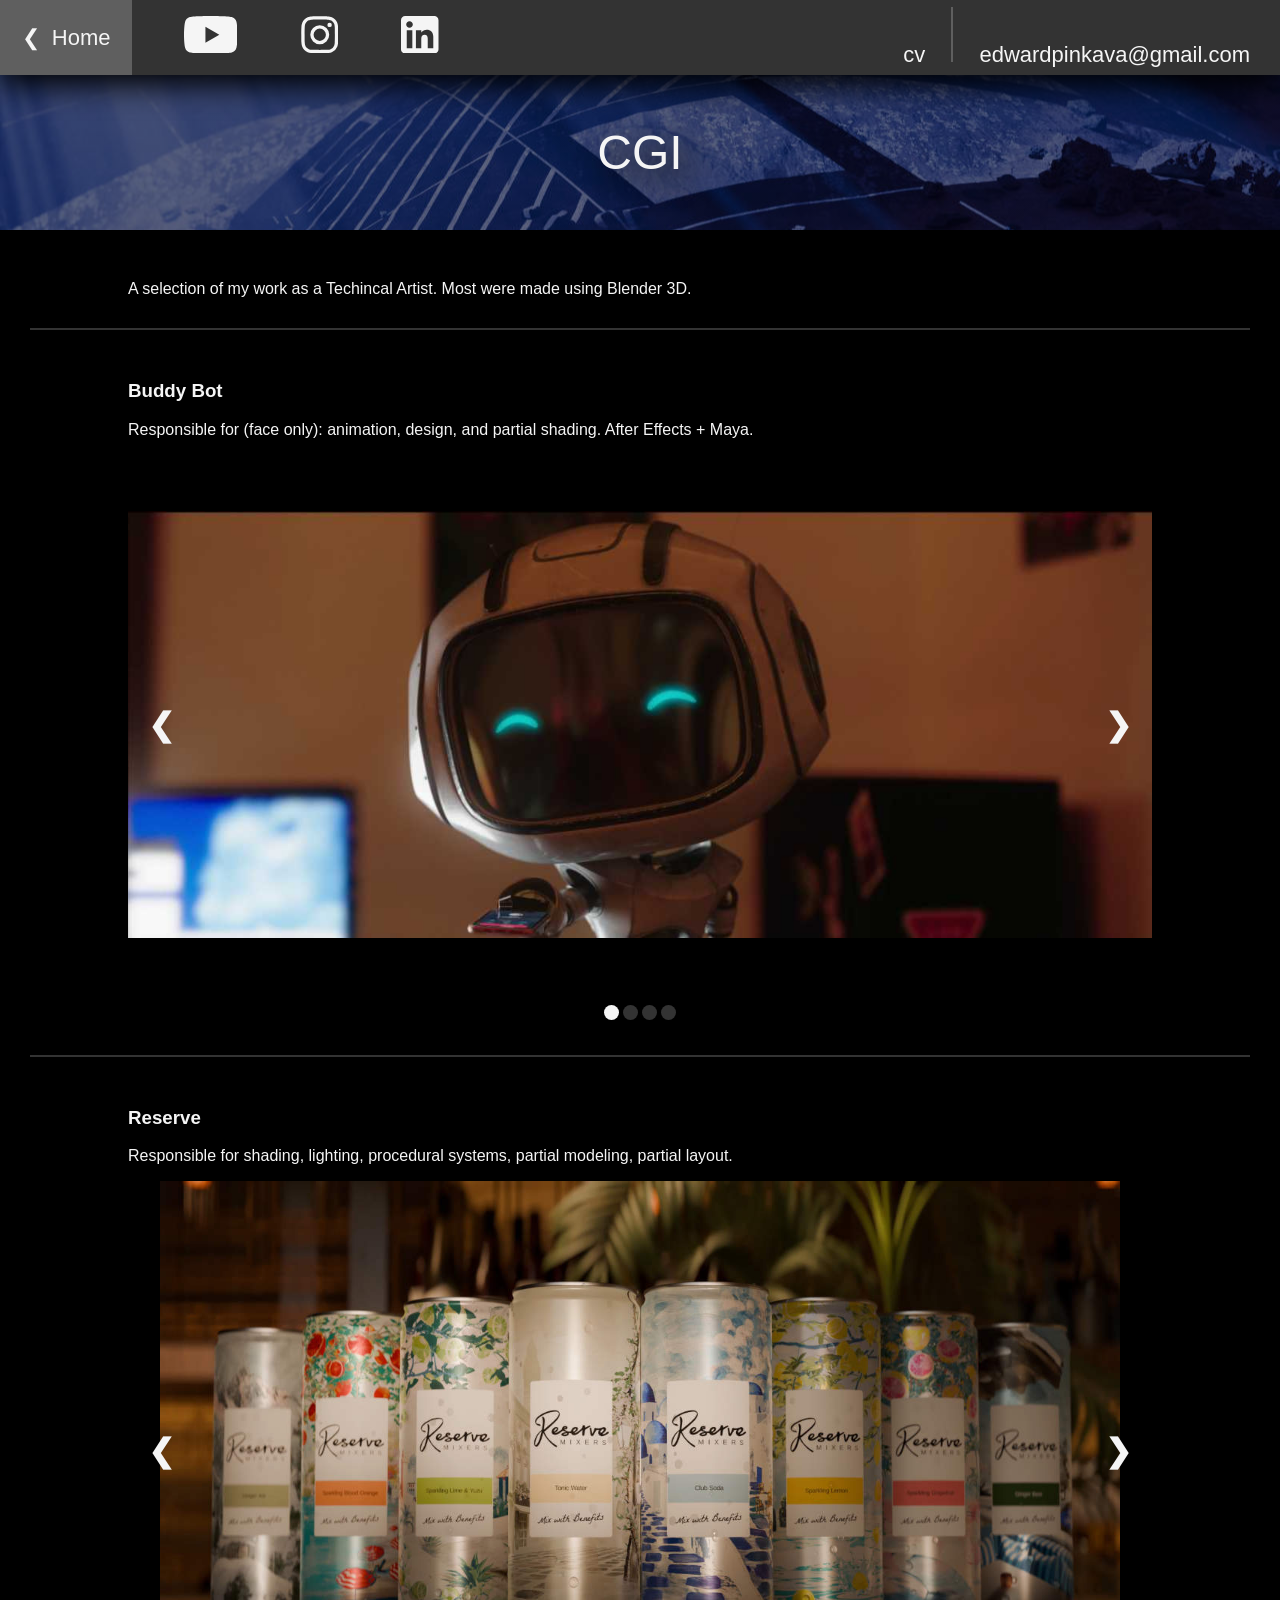
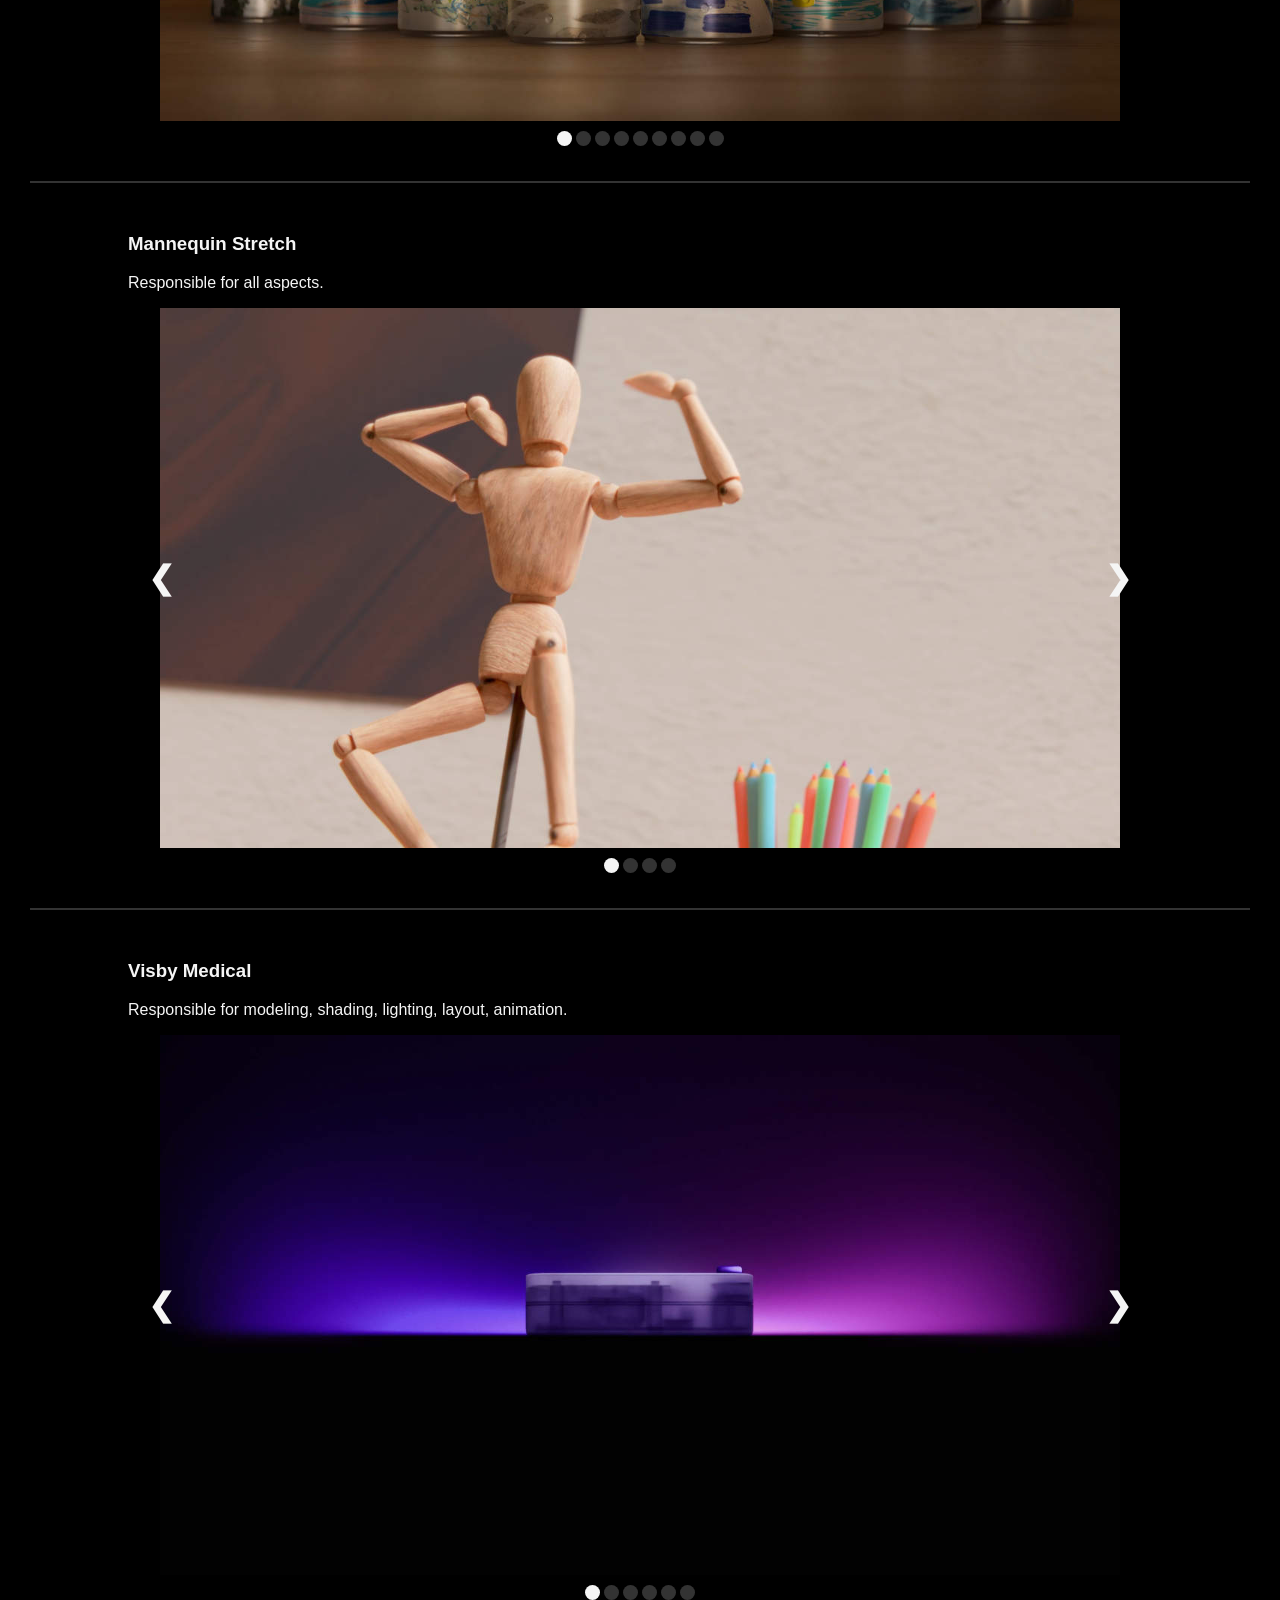
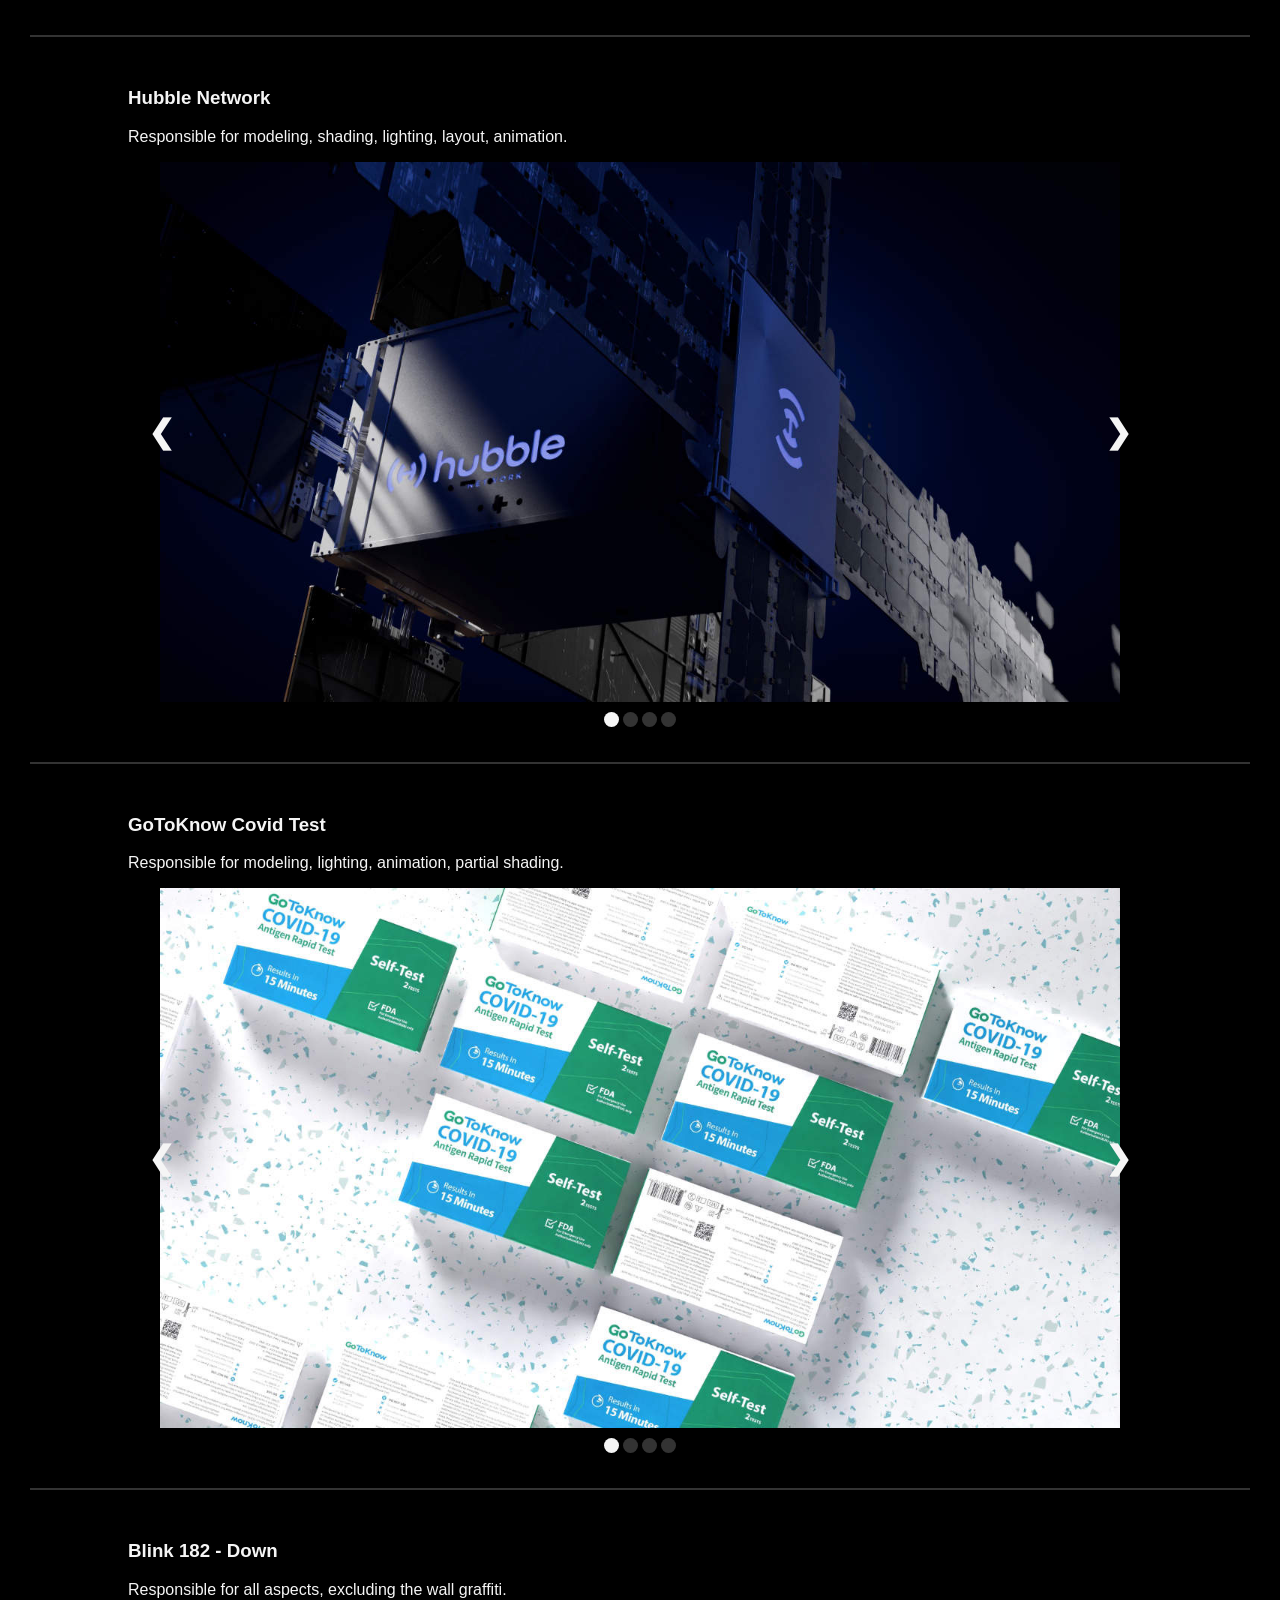
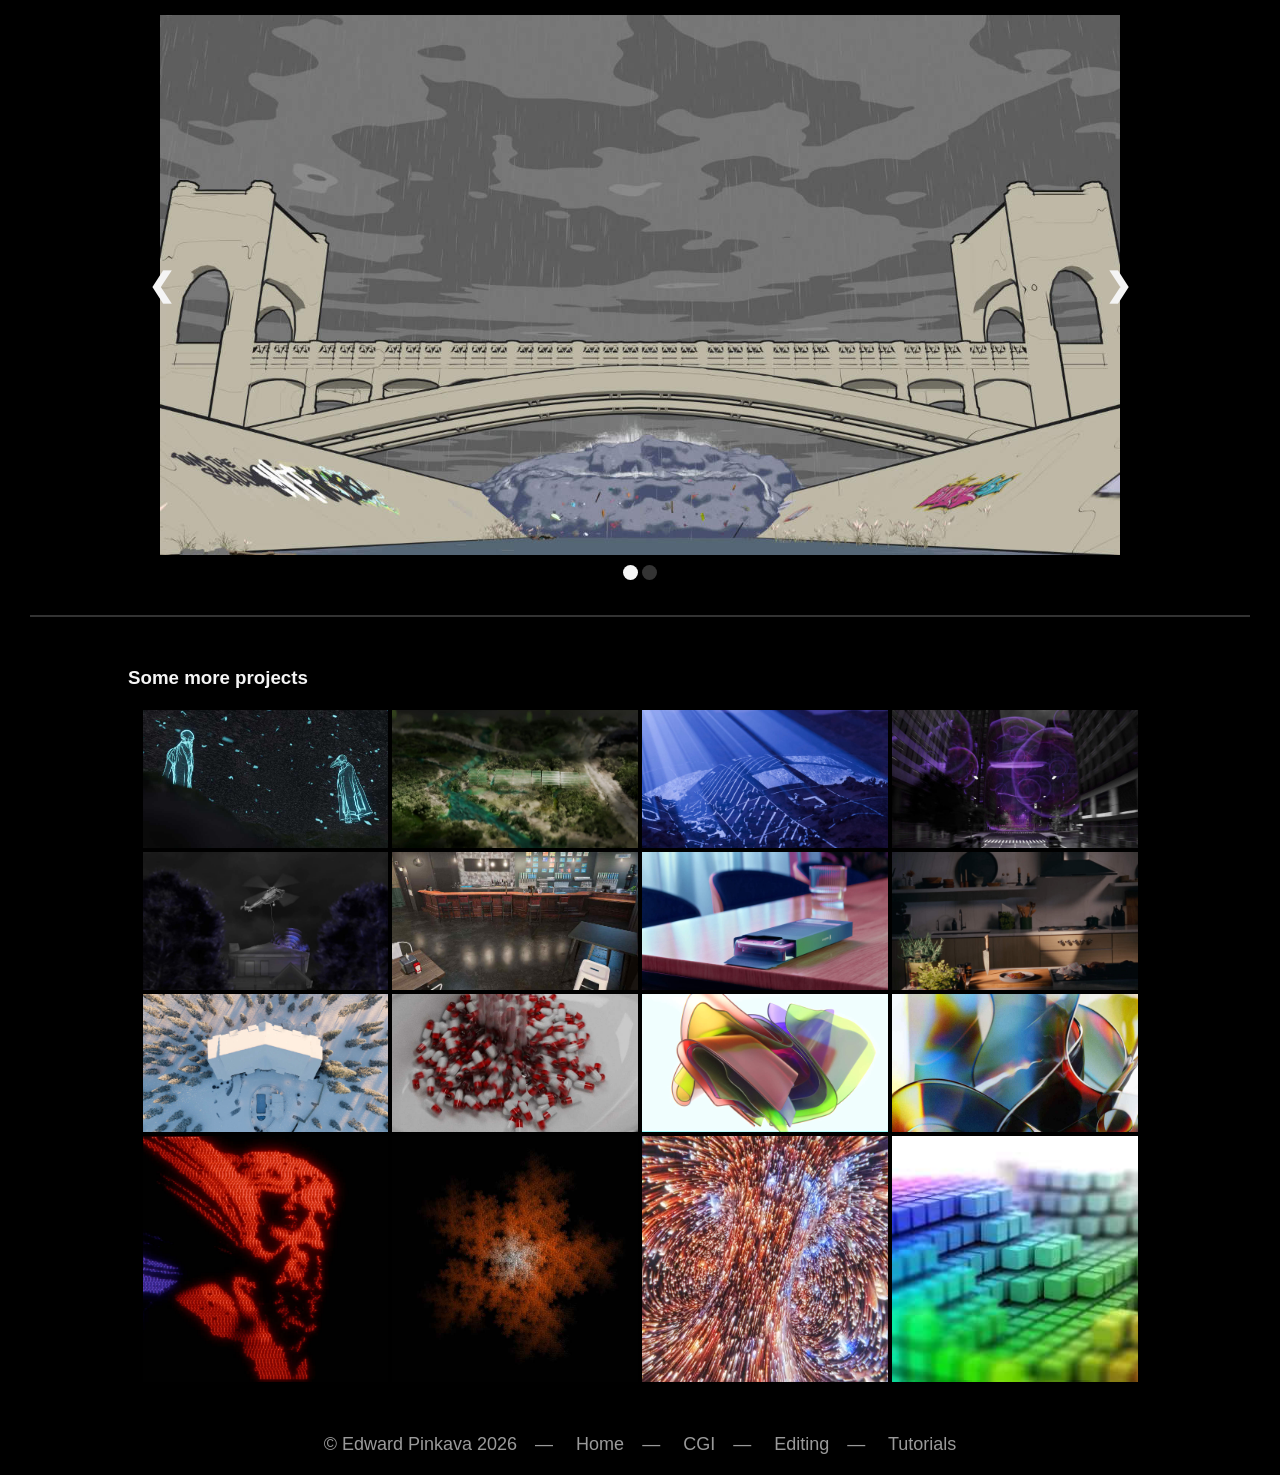
<file: cgi/index.html>
<!DOCTYPE html>
<html>
<head>

    <link rel="stylesheet" href="/stylesheets/common.css">
    <link rel="stylesheet" href="/stylesheets/cgi.css">
    <link rel="stylesheet" href="/stylesheets/gallery.css">
    <link rel="stylesheet" href="/stylesheets/slideshow.css">

    <script src="/scripts/slideshow.js"></script>
    <script src="/scripts/gallery.js"></script>

    <!-- TODO favicon -->
    <title>CGI | Edward Pinkava</title>


</head>
<body>

    <!-- CONTACT BAR -->

    <div id="contact_bar">

        <a href="/index.html" id="home_button">
            &#10094;&nbsp;&nbsp;Home
        </a>

        <!--<div style="padding-left: 30px;"></div>-->

        <!-- Youtube -->
        <div class="contact_logo">
            <a href="https://www.youtube.com/@EdwardPinkava">
                <svg class="contact_svg" mlns="http://www.w3.org/2000/svg" class="external-icon" viewBox="0 0 28.57  20" focusable="false">
                  <svg viewBox="0 0 28.57 20" preserveAspectRatio="xMidYMid meet" xmlns="http://www.w3.org/2000/svg">
                    <g>
                      <path d="M27.9727 3.12324C27.6435 1.89323 26.6768 0.926623 25.4468 0.597366C23.2197 2.24288e-07 14.285 0 14.285 0C14.285 0 5.35042 2.24288e-07 3.12323 0.597366C1.89323 0.926623 0.926623 1.89323 0.597366 3.12324C2.24288e-07 5.35042 0 10 0 10C0 10 2.24288e-07 14.6496 0.597366 16.8768C0.926623 18.1068 1.89323 19.0734 3.12323 19.4026C5.35042 20 14.285 20 14.285 20C14.285 20 23.2197 20 25.4468 19.4026C26.6768 19.0734 27.6435 18.1068 27.9727 16.8768C28.5701 14.6496 28.5701 10 28.5701 10C28.5701 10 28.5677 5.35042 27.9727 3.12324Z" fill="#f5f5f5"/>
                      <path d="M11.4253 14.2854L18.8477 10.0004L11.4253 5.71533V14.2854Z" fill="#333333"/>
                    </g>
                  </svg>
                </svg>
            </a>
        </div>


        <!-- Instagram -->
        <div class="contact_logo">
            <a href="https://www.instagram.com/edward_pinkava">
                <svg class="contact_svg" xmlns="http://www.w3.org/2000/svg" viewBox="0 0 512 512">
                        <path style="fill:#F5F5F5" d="M256,49.471c67.266,0,75.233.257,101.8,1.469,24.562,1.121,37.9,5.224,46.778,8.674a78.052,78.052,0,0,1,28.966,18.845,78.052,78.052,0,0,1,18.845,28.966c3.45,8.877,7.554,22.216,8.674,46.778,1.212,26.565,1.469,34.532,1.469,101.8s-0.257,75.233-1.469,101.8c-1.121,24.562-5.225,37.9-8.674,46.778a83.427,83.427,0,0,1-47.811,47.811c-8.877,3.45-22.216,7.554-46.778,8.674-26.56,1.212-34.527,1.469-101.8,1.469s-75.237-.257-101.8-1.469c-24.562-1.121-37.9-5.225-46.778-8.674a78.051,78.051,0,0,1-28.966-18.845,78.053,78.053,0,0,1-18.845-28.966c-3.45-8.877-7.554-22.216-8.674-46.778-1.212-26.564-1.469-34.532-1.469-101.8s0.257-75.233,1.469-101.8c1.121-24.562,5.224-37.9,8.674-46.778A78.052,78.052,0,0,1,78.458,78.458a78.053,78.053,0,0,1,28.966-18.845c8.877-3.45,22.216-7.554,46.778-8.674,26.565-1.212,34.532-1.469,101.8-1.469m0-45.391c-68.418,0-77,.29-103.866,1.516-26.815,1.224-45.127,5.482-61.151,11.71a123.488,123.488,0,0,0-44.62,29.057A123.488,123.488,0,0,0,17.3,90.982C11.077,107.007,6.819,125.319,5.6,152.134,4.369,179,4.079,187.582,4.079,256S4.369,333,5.6,359.866c1.224,26.815,5.482,45.127,11.71,61.151a123.489,123.489,0,0,0,29.057,44.62,123.486,123.486,0,0,0,44.62,29.057c16.025,6.228,34.337,10.486,61.151,11.71,26.87,1.226,35.449,1.516,103.866,1.516s77-.29,103.866-1.516c26.815-1.224,45.127-5.482,61.151-11.71a128.817,128.817,0,0,0,73.677-73.677c6.228-16.025,10.486-34.337,11.71-61.151,1.226-26.87,1.516-35.449,1.516-103.866s-0.29-77-1.516-103.866c-1.224-26.815-5.482-45.127-11.71-61.151a123.486,123.486,0,0,0-29.057-44.62A123.487,123.487,0,0,0,421.018,17.3C404.993,11.077,386.681,6.819,359.866,5.6,333,4.369,324.418,4.079,256,4.079h0Z"/>
                        <path style="fill:#F5F5F5" d="M256,126.635A129.365,129.365,0,1,0,385.365,256,129.365,129.365,0,0,0,256,126.635Zm0,213.338A83.973,83.973,0,1,1,339.974,256,83.974,83.974,0,0,1,256,339.973Z"/>
                        <circle style="fill:#F5f5f5" cx="390.476" cy="121.524" r="30.23"/>
                </svg>
            </a>
        </div>


        <!-- LinkedIn -->
        <div class="contact_logo">
            <a href="https://www.linkedin.com/in/edward-pinkava-0b6696205">
                <svg class="contact_svg" viewBox="0 0 72 72" xmlns="http://www.w3.org/2000/svg">
                    <g fill="none" fill-rule="evenodd">
                        <path d="M8,72 L64,72 C68.418278,72 72,68.418278 72,64 L72,8 C72,3.581722 68.418278,-8.11624501e-16 64,0 L8,0 C3.581722,8.11624501e-16 -5.41083001e-16,3.581722 0,8 L0,64 C5.41083001e-16,68.418278 3.581722,72 8,72 Z" fill="#f5f5f5"/>
                        <path d="M62,62 L51.315625,62 L51.315625,43.8021149 C51.315625,38.8127542 49.4197917,36.0245323 45.4707031,36.0245323 C41.1746094,36.0245323 38.9300781,38.9261103 38.9300781,43.8021149 L38.9300781,62 L28.6333333,62 L28.6333333,27.3333333 L38.9300781,27.3333333 L38.9300781,32.0029283 C38.9300781,32.0029283 42.0260417,26.2742151 49.3825521,26.2742151 C56.7356771,26.2742151 62,30.7644705 62,40.051212 L62,62 Z M16.349349,22.7940133 C12.8420573,22.7940133 10,19.9296567 10,16.3970067 C10,12.8643566 12.8420573,10 16.349349,10 C19.8566406,10 22.6970052,12.8643566 22.6970052,16.3970067 C22.6970052,19.9296567 19.8566406,22.7940133 16.349349,22.7940133 Z M11.0325521,62 L21.769401,62 L21.769401,27.3333333 L11.0325521,27.3333333 L11.0325521,62 Z" fill="#333333"/>
                    </g>
                </svg>
            </a>
        </div>


        <div class="contact_cv_and_email">
            <a href="/Pinkava_Resume.pdf">
                cv
            </a>
            <span class="contact_spacer"></span>
            <a href="mailto:edwardpinkava@gmail.com">
                edwardpinkava@gmail.com
            </a>
        </div>




    </div>



    <!-- GALLERY MODAL: every page that uses gallery.js must have exactly one of these -->

    <div id="gallery_modal" onclick="hideGalleryModal()">

        <img id="gallery_modal_image" src="/media/cgi_mannequin-01.jpg">

        <div id="gallery_modal_slideshow"></div>

        <h3>Title</h3>

        <p>...</p>

    </div>






    <!-- PAGE BODY -->


    
    <div id="head_banner">
        <div id="head_banner_overlay">
            CGI
        </div>
    </div>

    
    <div class="body_entry" style="margin-top: 50px">
        <p>
            A selection of my work as a Techincal Artist. Most were made using Blender 3D.
        </p>
    </div>


    <div class="vertical_divider"></div>


    <div class="body_entry">
        <h3>
            <a href="https://www.youtube.com/watch?v=HxWekBaxwV8">Buddy Bot</a>
        </h3>

        <p>
            Responsible for (face only): animation, design, and partial shading. After Effects + Maya.
        </p>



        
        <div id="slides_buddybot" style="height:60vh; margin: auto; padding-bottom: 30px;">
            <!-- Populated by script -->
        </div>

        <!-- Slideshow setup -->
        <script>
            loadSlideshow("/cgi/slides_buddybot.json", "slides_buddybot");
        </script>
 
    </div>

    <div class="vertical_divider"></div>

	<div class="body_entry">
        <h3>
            Reserve
        </h3>

        <p>
            Responsible for shading, lighting, procedural systems, partial modeling, partial layout.
        </p>



        
        <div id="slides_reserve" style="height:60vh; margin: auto; padding-bottom: 30px;">
            <!-- Populated by script -->
        </div>

        <!-- Slideshow setup -->
        <script>
            loadSlideshow("/cgi/slides_reserve.json", "slides_reserve");
        </script>
 
    </div>

    <div class="vertical_divider"></div>

	<div class="body_entry">
        <h3>
            Mannequin Stretch
        </h3>

        <p>
            Responsible for all aspects.
        </p>



        
        <div id="slides_mannequin" style="height:60vh; margin: auto; padding-bottom: 30px;">
            <!-- Populated by script -->
        </div>

        <!-- Slideshow setup -->
        <script>
            loadSlideshow("/cgi/slides_mannequin.json", "slides_mannequin");
        </script>
 
    </div>

    <div class="vertical_divider"></div>

	<div class="body_entry">
        <h3>
            Visby Medical
        </h3>

        <p>
            Responsible for modeling, shading, lighting, layout, animation.
        </p>



        
        <div id="slides_visby" style="height:60vh; margin: auto; padding-bottom: 30px;">
            <!-- Populated by script -->
        </div>

        <!-- Slideshow setup -->
        <script>
            loadSlideshow("/cgi/slides_visby.json", "slides_visby");
        </script>
 
    </div>

    <div class="vertical_divider"></div>


	<div class="body_entry">
        <h3>
            Hubble Network
        </h3>

        <p>
            Responsible for modeling, shading, lighting, layout, animation.
        </p>



        
        <div id="slides_hubble" style="height:60vh; margin: auto; padding-bottom: 30px;">
            <!-- Populated by script -->
        </div>

        <!-- Slideshow setup -->
        <script>
            loadSlideshow("/cgi/slides_hubble.json", "slides_hubble");
        </script>
 
    </div>

    <div class="vertical_divider"></div>

	<div class="body_entry">
        <h3>
            GoToKnow Covid Test
        </h3>

        <p>
            Responsible for modeling, lighting, animation, partial shading.
        </p>



        
        <div id="slides_gotoknow" style="height:60vh; margin: auto; padding-bottom: 30px;">
            <!-- Populated by script -->
        </div>

        <!-- Slideshow setup -->
        <script>
            loadSlideshow("/cgi/slides_gotoknow.json", "slides_gotoknow");
        </script>
 
    </div>

    <div class="vertical_divider"></div>

	<div class="body_entry">
        <h3>
            Blink 182 - Down
        </h3>

        <p>
            Responsible for all aspects, excluding the wall graffiti.
        </p>



        
        <div id="slides_down" style="height:60vh; margin: auto; padding-bottom: 30px;">
            <!-- Populated by script -->
        </div>

        <!-- Slideshow setup -->
        <script>
            loadSlideshow("/cgi/slides_down.json", "slides_down");
        </script>
 
    </div>

    <div class="vertical_divider"></div>

    <div class="body_entry">

        <h3>Some more projects</h3>


        <div id="gallery_group" class="gallery">
            <!-- Populated by script -->
        </div>

        <script>
           loadGallery("/cgi/gallery.json", "gallery_group"); 
        </script>

    </div>

    <div id="footer">
        &copy; Edward Pinkava 2026&#8195;&#8213;&#8195;
        <a href="/index.html">Home</a>&#8195;&#8213;&#8195;
        <a href="/cgi/index.html">CGI</a>&#8195;&#8213;&#8195;
        <a href="/editing/index.html">Editing</a>&#8195;&#8213;&#8195;
        <a href="/misc/index.html">Tutorials</a>
    </div>


</body>
</html>
</file>
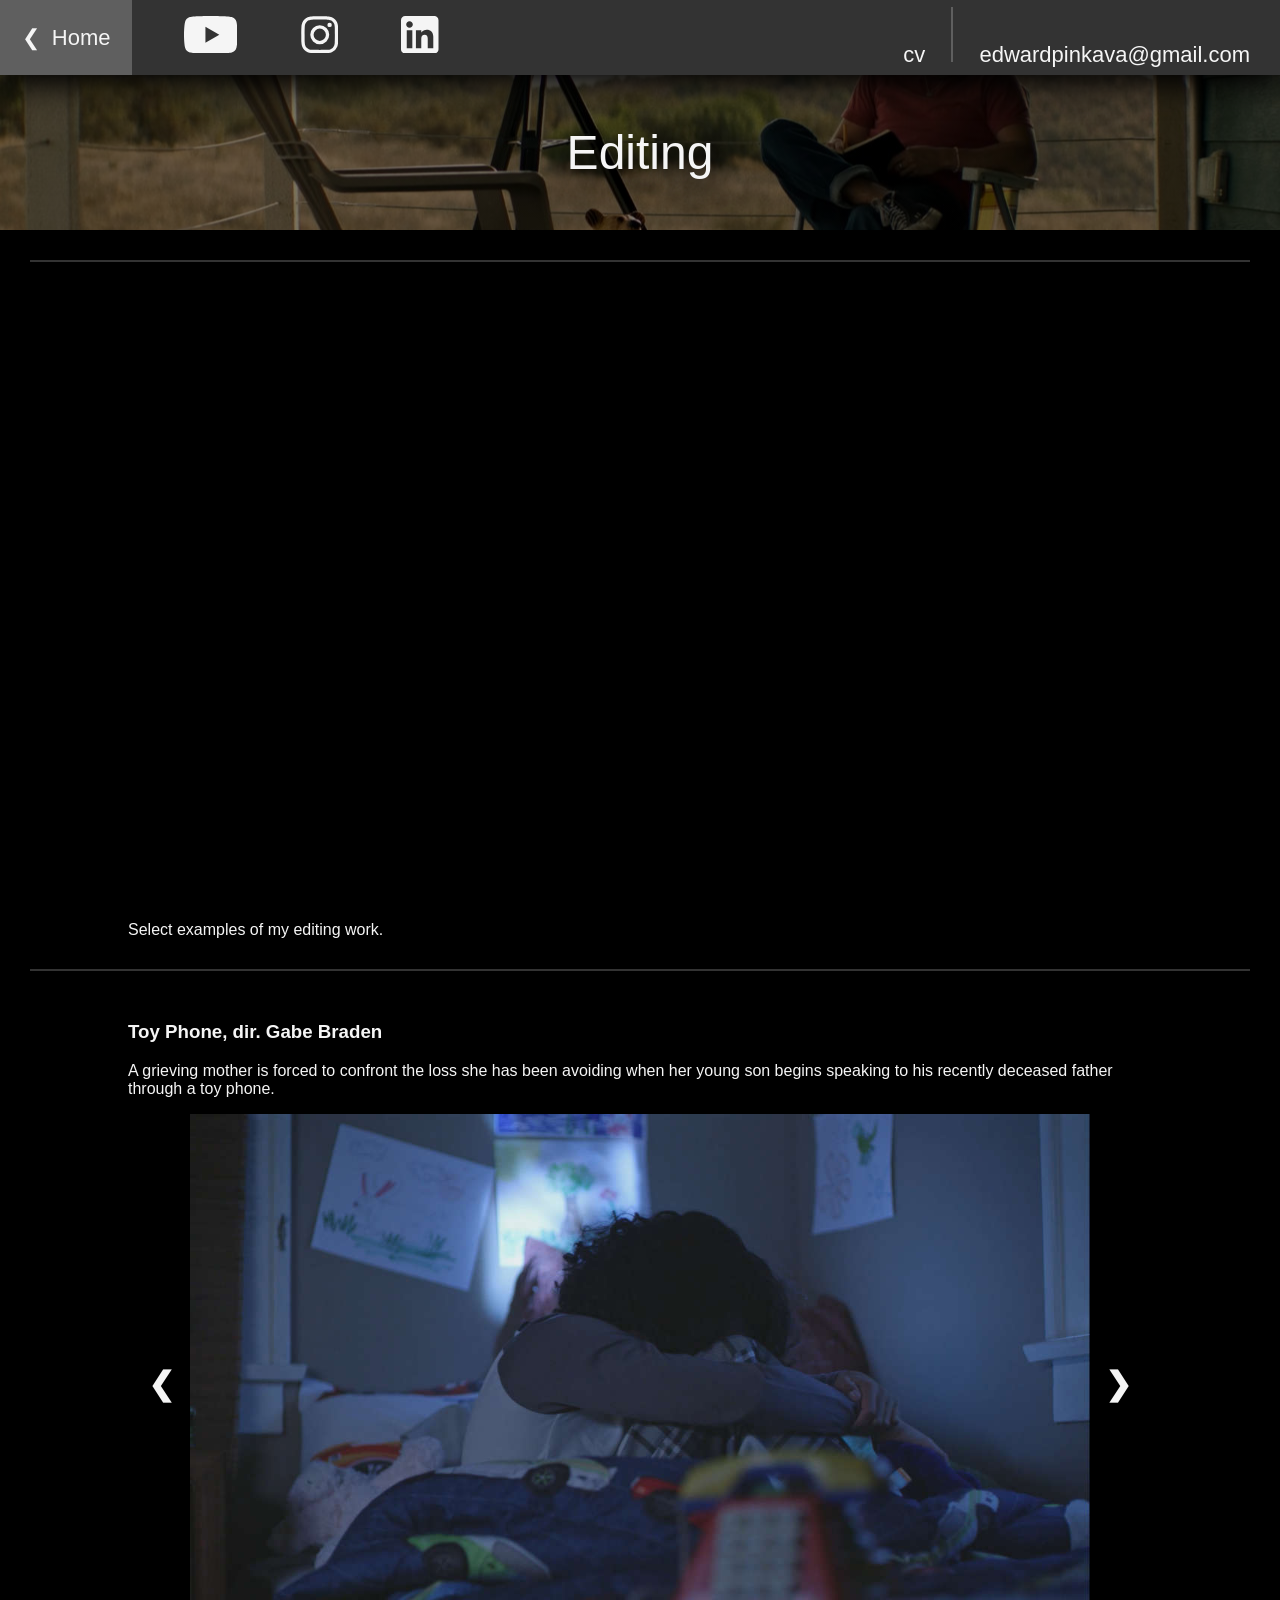
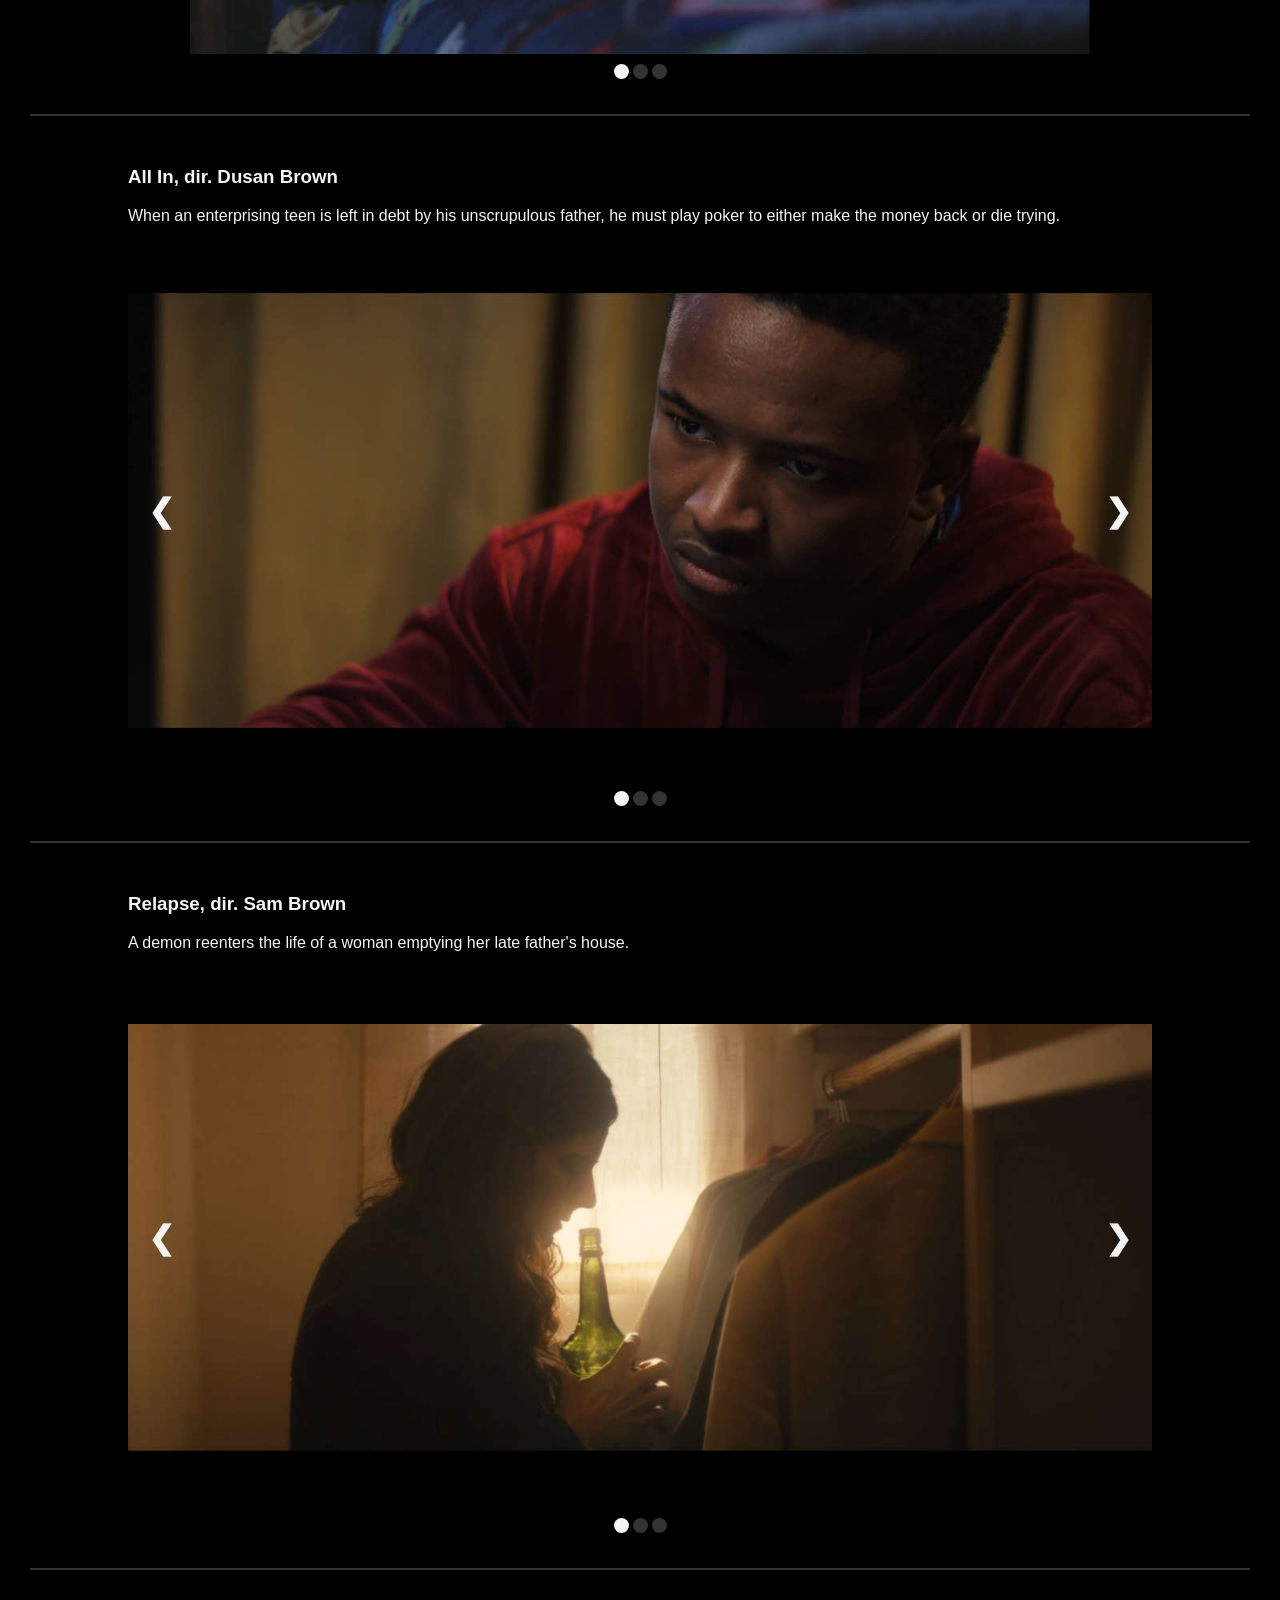
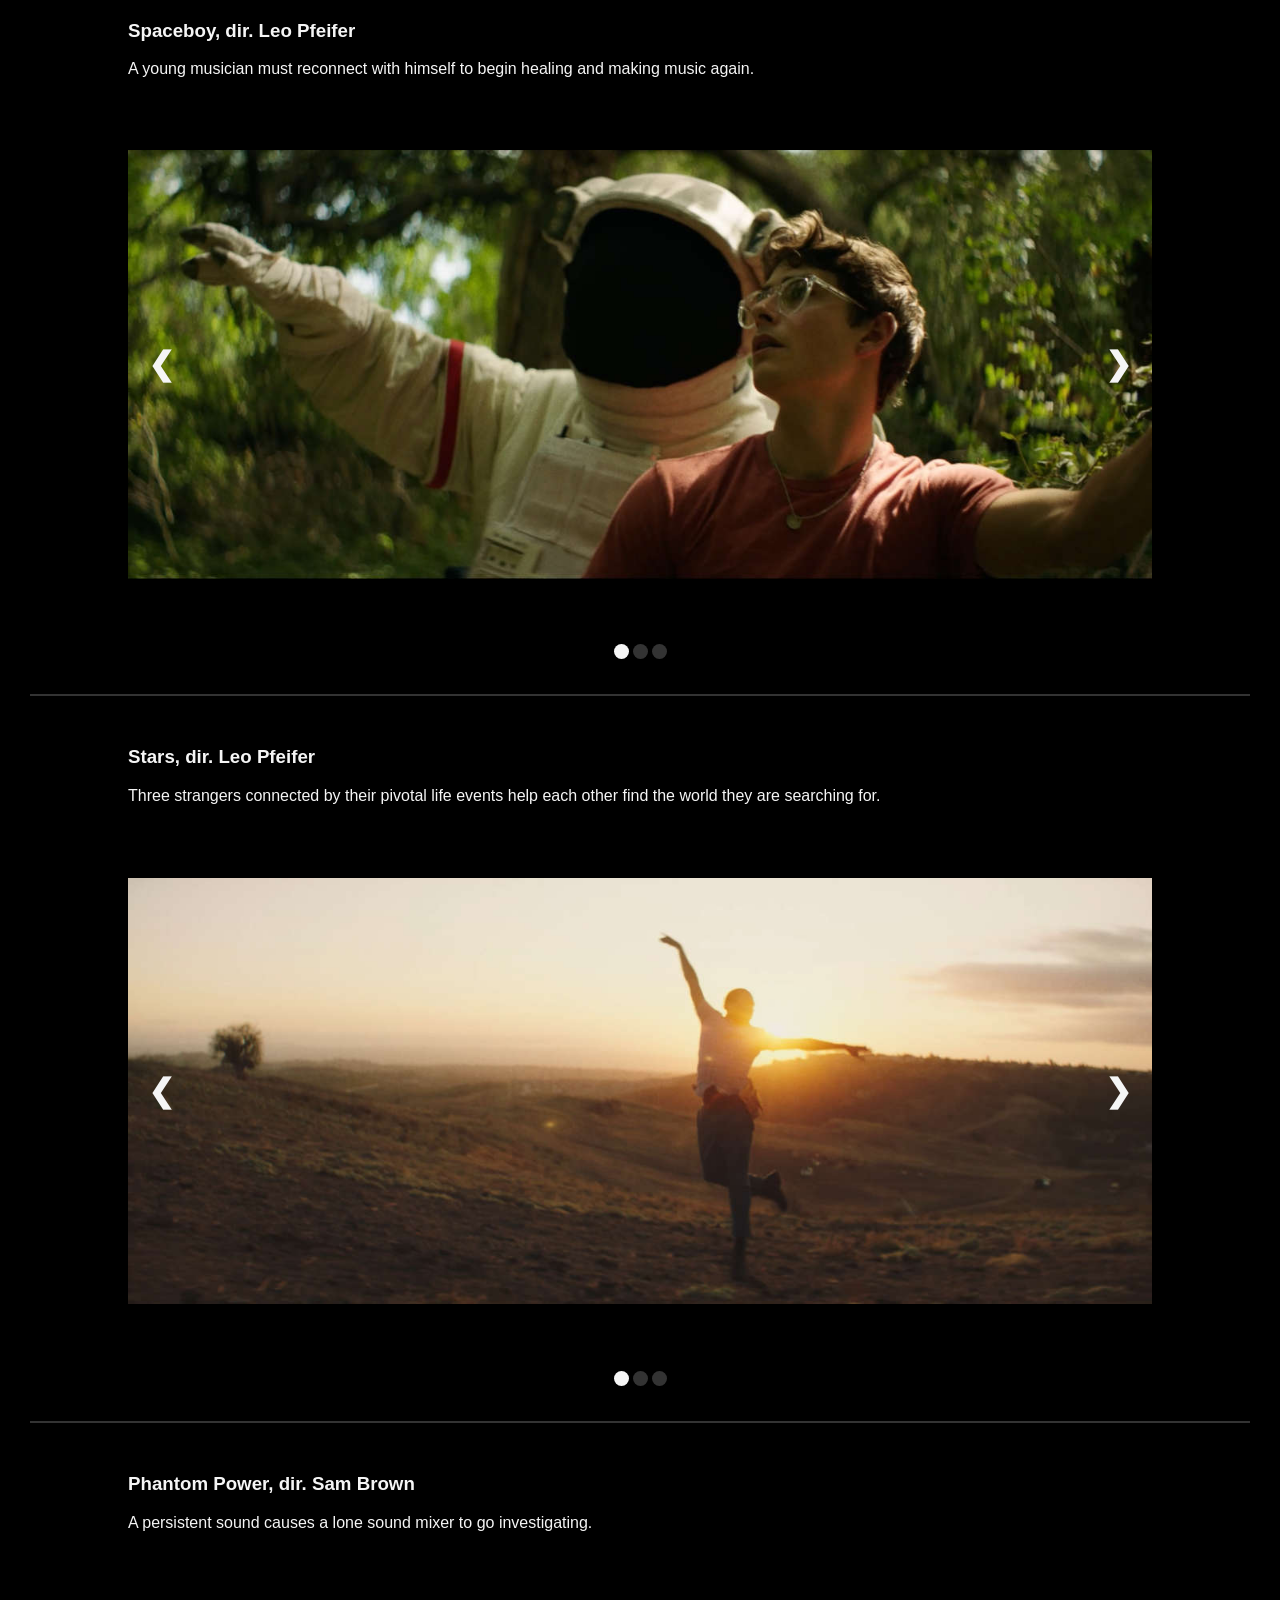
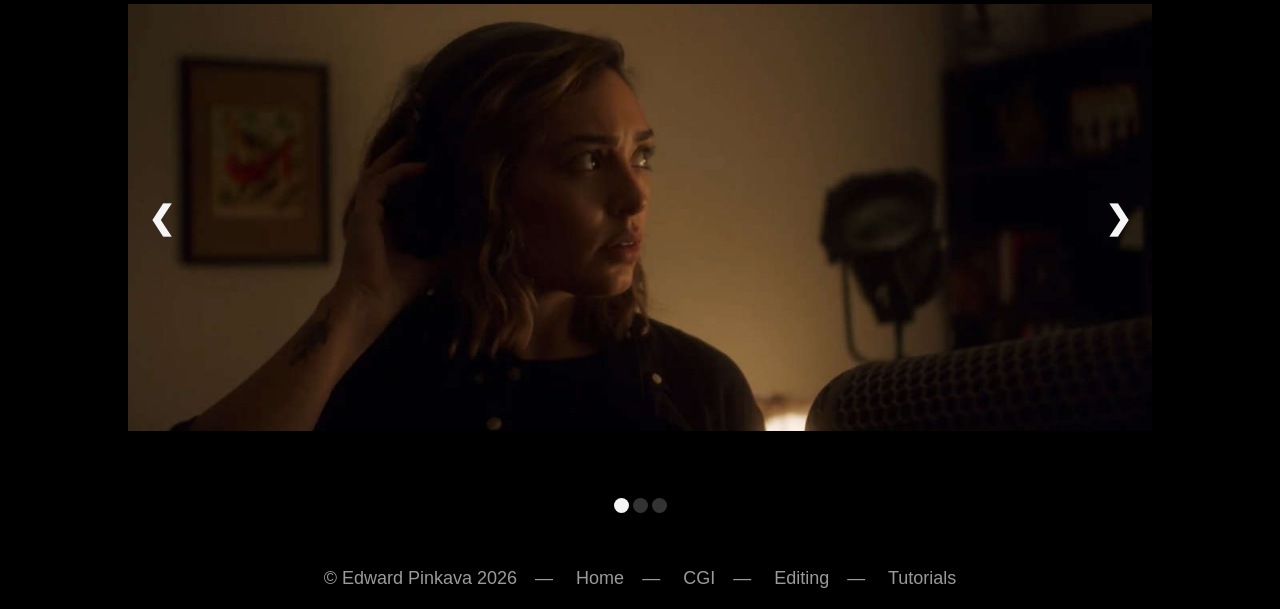
<file: editing/index.html>
<!DOCTYPE html>
<html>
<head>

    <link rel="stylesheet" href="/stylesheets/common.css">
    <link rel="stylesheet" href="/stylesheets/editing.css">
    <link rel="stylesheet" href="/stylesheets/slideshow.css">

    <script src="/scripts/slideshow.js"></script>


    <!-- TODO favicon -->
    <title>Editing | Edward Pinkava</title>


</head>
<body>

    <!-- CONTACT BAR -->

    <div id="contact_bar">

        <a href="/index.html" id="home_button">
            &#10094;&nbsp;&nbsp;Home
        </a>

        <!-- Youtube -->
        <div class="contact_logo">
            <a href="https://www.youtube.com/@EdwardPinkava">
                <svg class="contact_svg" mlns="http://www.w3.org/2000/svg" class="external-icon" viewBox="0 0 28.57  20" focusable="false">
                  <svg viewBox="0 0 28.57 20" preserveAspectRatio="xMidYMid meet" xmlns="http://www.w3.org/2000/svg">
                    <g>
                      <path d="M27.9727 3.12324C27.6435 1.89323 26.6768 0.926623 25.4468 0.597366C23.2197 2.24288e-07 14.285 0 14.285 0C14.285 0 5.35042 2.24288e-07 3.12323 0.597366C1.89323 0.926623 0.926623 1.89323 0.597366 3.12324C2.24288e-07 5.35042 0 10 0 10C0 10 2.24288e-07 14.6496 0.597366 16.8768C0.926623 18.1068 1.89323 19.0734 3.12323 19.4026C5.35042 20 14.285 20 14.285 20C14.285 20 23.2197 20 25.4468 19.4026C26.6768 19.0734 27.6435 18.1068 27.9727 16.8768C28.5701 14.6496 28.5701 10 28.5701 10C28.5701 10 28.5677 5.35042 27.9727 3.12324Z" fill="#f5f5f5"/>
                      <path d="M11.4253 14.2854L18.8477 10.0004L11.4253 5.71533V14.2854Z" fill="#333333"/>
                    </g>
                  </svg>
                </svg>
            </a>
        </div>


        <!-- Instagram -->
        <div class="contact_logo">
            <a href="https://www.instagram.com/edward_pinkava">
                <svg class="contact_svg" xmlns="http://www.w3.org/2000/svg" viewBox="0 0 512 512">
                        <path style="fill:#F5F5F5" d="M256,49.471c67.266,0,75.233.257,101.8,1.469,24.562,1.121,37.9,5.224,46.778,8.674a78.052,78.052,0,0,1,28.966,18.845,78.052,78.052,0,0,1,18.845,28.966c3.45,8.877,7.554,22.216,8.674,46.778,1.212,26.565,1.469,34.532,1.469,101.8s-0.257,75.233-1.469,101.8c-1.121,24.562-5.225,37.9-8.674,46.778a83.427,83.427,0,0,1-47.811,47.811c-8.877,3.45-22.216,7.554-46.778,8.674-26.56,1.212-34.527,1.469-101.8,1.469s-75.237-.257-101.8-1.469c-24.562-1.121-37.9-5.225-46.778-8.674a78.051,78.051,0,0,1-28.966-18.845,78.053,78.053,0,0,1-18.845-28.966c-3.45-8.877-7.554-22.216-8.674-46.778-1.212-26.564-1.469-34.532-1.469-101.8s0.257-75.233,1.469-101.8c1.121-24.562,5.224-37.9,8.674-46.778A78.052,78.052,0,0,1,78.458,78.458a78.053,78.053,0,0,1,28.966-18.845c8.877-3.45,22.216-7.554,46.778-8.674,26.565-1.212,34.532-1.469,101.8-1.469m0-45.391c-68.418,0-77,.29-103.866,1.516-26.815,1.224-45.127,5.482-61.151,11.71a123.488,123.488,0,0,0-44.62,29.057A123.488,123.488,0,0,0,17.3,90.982C11.077,107.007,6.819,125.319,5.6,152.134,4.369,179,4.079,187.582,4.079,256S4.369,333,5.6,359.866c1.224,26.815,5.482,45.127,11.71,61.151a123.489,123.489,0,0,0,29.057,44.62,123.486,123.486,0,0,0,44.62,29.057c16.025,6.228,34.337,10.486,61.151,11.71,26.87,1.226,35.449,1.516,103.866,1.516s77-.29,103.866-1.516c26.815-1.224,45.127-5.482,61.151-11.71a128.817,128.817,0,0,0,73.677-73.677c6.228-16.025,10.486-34.337,11.71-61.151,1.226-26.87,1.516-35.449,1.516-103.866s-0.29-77-1.516-103.866c-1.224-26.815-5.482-45.127-11.71-61.151a123.486,123.486,0,0,0-29.057-44.62A123.487,123.487,0,0,0,421.018,17.3C404.993,11.077,386.681,6.819,359.866,5.6,333,4.369,324.418,4.079,256,4.079h0Z"/>
                        <path style="fill:#F5F5F5" d="M256,126.635A129.365,129.365,0,1,0,385.365,256,129.365,129.365,0,0,0,256,126.635Zm0,213.338A83.973,83.973,0,1,1,339.974,256,83.974,83.974,0,0,1,256,339.973Z"/>
                        <circle style="fill:#F5f5f5" cx="390.476" cy="121.524" r="30.23"/>
                </svg>
            </a>
        </div>


        <!-- LinkedIn -->
        <div class="contact_logo">
            <a href="https://www.linkedin.com/in/edward-pinkava-0b6696205">
                <svg class="contact_svg" viewBox="0 0 72 72" xmlns="http://www.w3.org/2000/svg">
                    <g fill="none" fill-rule="evenodd">
                        <path d="M8,72 L64,72 C68.418278,72 72,68.418278 72,64 L72,8 C72,3.581722 68.418278,-8.11624501e-16 64,0 L8,0 C3.581722,8.11624501e-16 -5.41083001e-16,3.581722 0,8 L0,64 C5.41083001e-16,68.418278 3.581722,72 8,72 Z" fill="#f5f5f5"/>
                        <path d="M62,62 L51.315625,62 L51.315625,43.8021149 C51.315625,38.8127542 49.4197917,36.0245323 45.4707031,36.0245323 C41.1746094,36.0245323 38.9300781,38.9261103 38.9300781,43.8021149 L38.9300781,62 L28.6333333,62 L28.6333333,27.3333333 L38.9300781,27.3333333 L38.9300781,32.0029283 C38.9300781,32.0029283 42.0260417,26.2742151 49.3825521,26.2742151 C56.7356771,26.2742151 62,30.7644705 62,40.051212 L62,62 Z M16.349349,22.7940133 C12.8420573,22.7940133 10,19.9296567 10,16.3970067 C10,12.8643566 12.8420573,10 16.349349,10 C19.8566406,10 22.6970052,12.8643566 22.6970052,16.3970067 C22.6970052,19.9296567 19.8566406,22.7940133 16.349349,22.7940133 Z M11.0325521,62 L21.769401,62 L21.769401,27.3333333 L11.0325521,27.3333333 L11.0325521,62 Z" fill="#333333"/>
                    </g>
                </svg>
            </a>
        </div>


        <div class="contact_cv_and_email">
            <a href="/Pinkava_Resume.pdf">
                cv
            </a>
            <span class="contact_spacer"></span>
            <a href="mailto:edwardpinkava@gmail.com">
                edwardpinkava@gmail.com
            </a>
        </div>




    </div> 



    <!-- PAGE BODY -->




    
    <div id="head_banner">
        <div id="head_banner_overlay">
            Editing
        </div>
    </div>


	<div class="vertical_divider"></div>

    <div class="body_entry">

        <!-- h3 Editing Reel h3 -->

		<iframe
                class="embedded_video_16_9" 
		title="vimeo-player" 
		src="https://player.vimeo.com/video/706269211?h=4c0f88c3eb" 
		width="640" 
		height="360" 
		frameborder="0" 
		referrerpolicy="strict-origin-when-cross-origin" 
		allow="autoplay; fullscreen; picture-in-picture; clipboard-write; encrypted-media; web-share"   
		allowfullscreen>
		</iframe>

    </div>
    
	<div class="body_entry" style="margin-top: 50px">
        <p>
            Select examples of my editing work.
        </p>
    </div>

    <div class="vertical_divider"></div>



    <div class="body_entry">

        <h3>
            <a href="https://www.youtube.com/watch?v=L-eH3Fb0QP0">Toy Phone, dir. Gabe Braden</a>
        </h3>

        <p>
            A grieving mother is forced to confront the loss she has been avoiding when her young son begins speaking to his recently deceased father through a toy phone.
        </p>


        <div id="slide_toyphone" style="height: 60vh; margin: auto; padding-bottom: 30px;">
            <!-- Populated by script -->
        </div>

        <!-- Slideshow setup -->
        <script>
            loadSlideshow("/editing/slide_toyphone.json", "slide_toyphone");
        </script>



    </div>
	<div class="vertical_divider"></div>
	<div class="body_entry">

        <h3>
            All In, dir. Dusan Brown
        </h3>

        <p>
			When an enterprising teen is left in debt by his unscrupulous father, he must play poker to either make the money back or die trying.
        </p>


        <div id="slide_allin" style="height: 60vh; margin: auto; padding-bottom: 30px;">
            <!-- Populated by script -->
        </div>

        <!-- Slideshow setup -->
        <script>
            loadSlideshow("/editing/slide_allin.json", "slide_allin");
        </script>



    </div>
	<div class="vertical_divider"></div>
	<div class="body_entry">

        <h3>
            Relapse, dir. Sam Brown
        </h3>

        <p>
            A demon reenters the life of a woman emptying her late father's house.
        </p>


        <div id="slide_relapse" style="height: 60vh; margin: auto; padding-bottom: 30px;">
            <!-- Populated by script -->
        </div>

        <!-- Slideshow setup -->
        <script>
            loadSlideshow("/editing/slide_relapse.json", "slide_relapse");
        </script>



    </div>
	<div class="vertical_divider"></div>
	<div class="body_entry">

        <h3>
            Spaceboy, dir. Leo Pfeifer
        </h3>

        <p>
            A young musician must reconnect with himself to begin healing and making music again.
        </p>


        <div id="slide_spaceboy" style="height: 60vh; margin: auto; padding-bottom: 30px;">
            <!-- Populated by script -->
        </div>

        <!-- Slideshow setup -->
        <script>
            loadSlideshow("/editing/slide_spaceboy.json", "slide_spaceboy");
        </script>



    </div>
	<div class="vertical_divider"></div>
	<div class="body_entry">

        <h3>
            Stars, dir. Leo Pfeifer
        </h3>

        <p>
            Three strangers connected by their pivotal life events help each other find the world they are searching for.
        </p>


        <div id="slide_stars" style="height: 60vh; margin: auto; padding-bottom: 30px;">
            <!-- Populated by script -->
        </div>

        <!-- Slideshow setup -->
        <script>
            loadSlideshow("/editing/slide_stars.json", "slide_stars");
        </script>



    </div>
	<div class="vertical_divider"></div>
	<div class="body_entry">

        <h3>
            Phantom Power, dir. Sam Brown
        </h3>

        <p>
            A persistent sound causes a lone sound mixer to go investigating.
        </p>


        <div id="slide_phantompower" style="height: 60vh; margin: auto; padding-bottom: 30px;">
            <!-- Populated by script -->
        </div>

        <!-- Slideshow setup -->
        <script>
            loadSlideshow("/editing/slide_phantompower.json", "slide_phantompower");
        </script>



    </div>

    <div id="footer">
        &copy; Edward Pinkava 2026&#8195;&#8213;&#8195;
        <a href="/index.html">Home</a>&#8195;&#8213;&#8195;
        <a href="/cgi/index.html">CGI</a>&#8195;&#8213;&#8195;
        <a href="/editing/index.html">Editing</a>&#8195;&#8213;&#8195;
        <a href="/misc/index.html">Tutorials</a>
    </div>


</body>
</html>
</file>
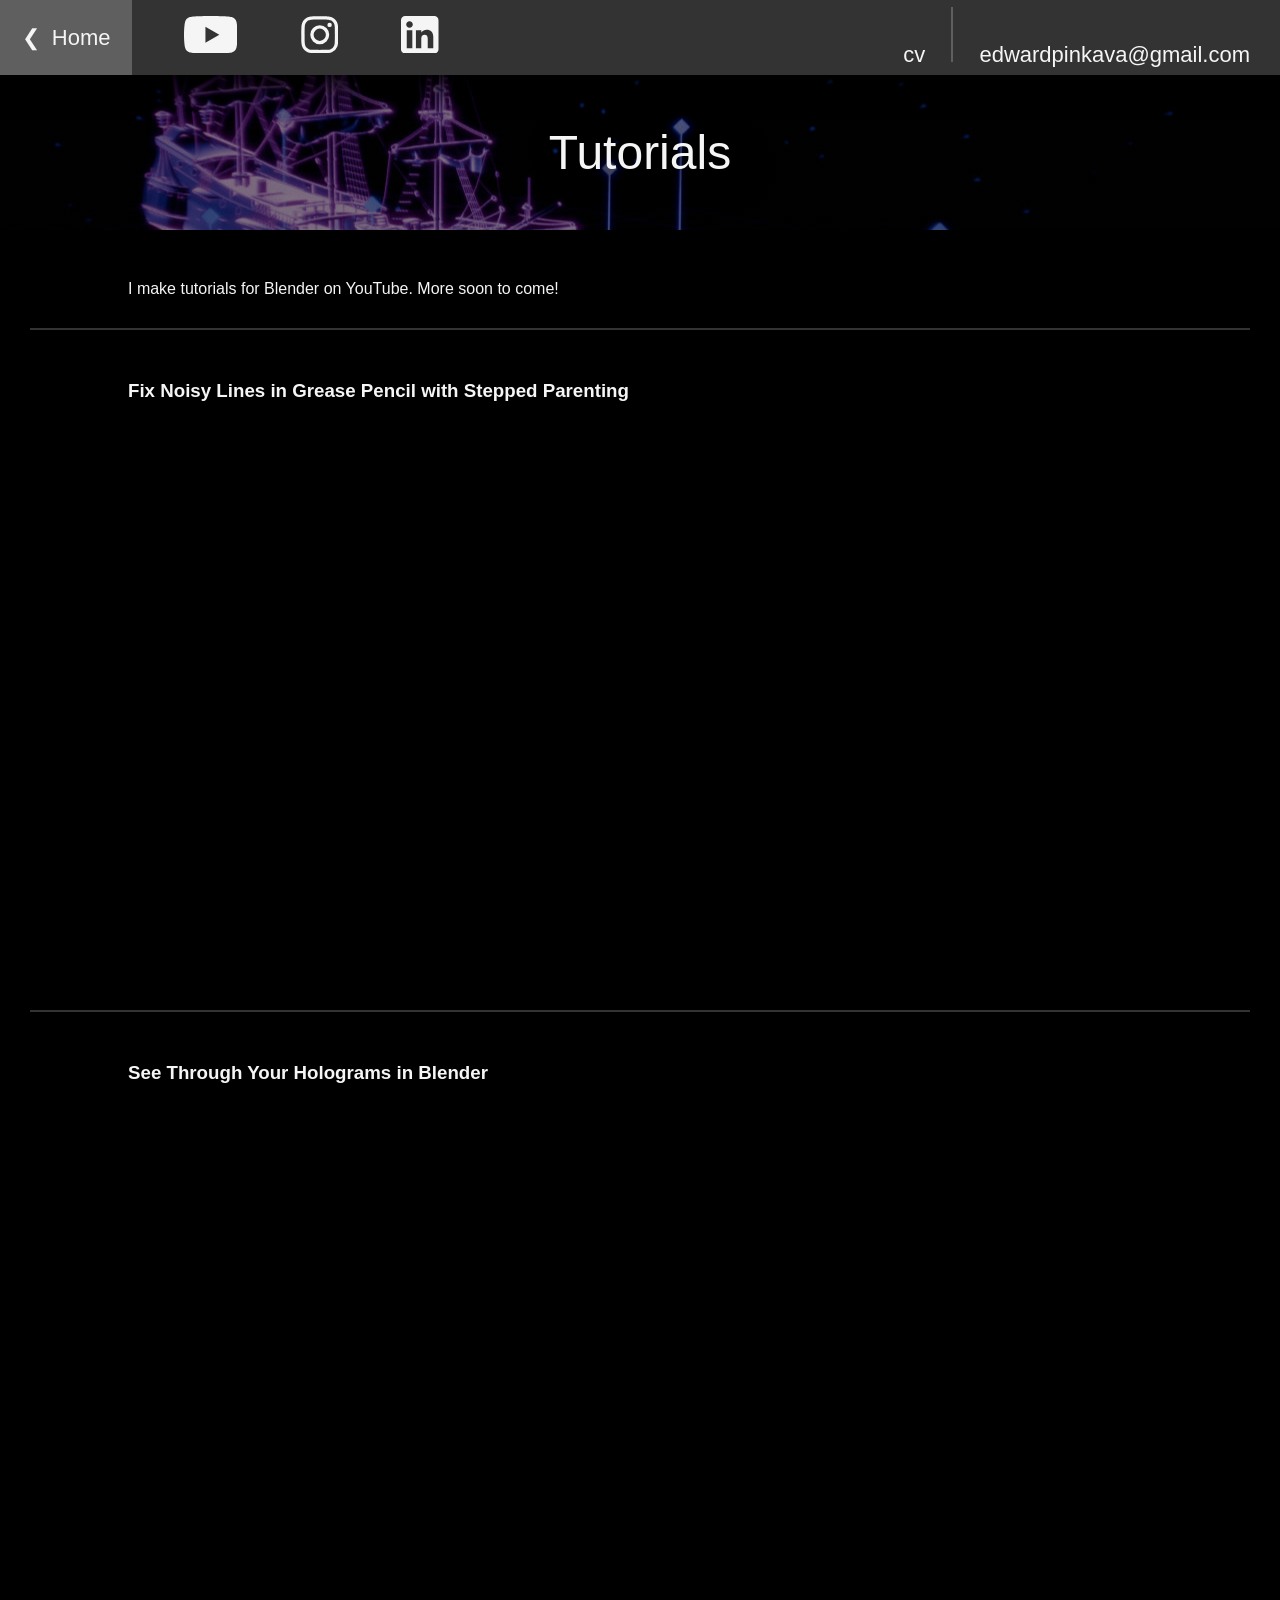
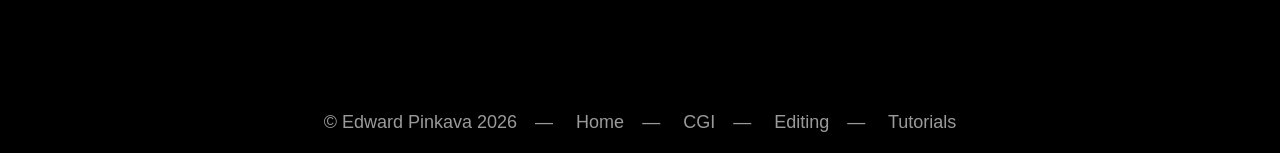
<file: misc/index.html>
<!DOCTYPE html>
<html>
<head>

    <link rel="stylesheet" href="/stylesheets/common.css">
    <link rel="stylesheet" href="/stylesheets/misc.css">
    <link rel="stylesheet" href="/stylesheets/slideshow.css">

    <script src="/scripts/slideshow.js"></script>


    <!-- TODO favicon -->
    <title>Tutorials | Edward Pinkava</title>


</head>
<body>

    <!-- CONTACT BAR -->

    <div id="contact_bar">

        <a href="/index.html" id="home_button">
            &#10094;&nbsp;&nbsp;Home
        </a>

        <!-- Youtube -->
        <div class="contact_logo">
            <a href="https://www.youtube.com/@EdwardPinkava">
                <svg class="contact_svg" mlns="http://www.w3.org/2000/svg" class="external-icon" viewBox="0 0 28.57  20" focusable="false">
                  <svg viewBox="0 0 28.57 20" preserveAspectRatio="xMidYMid meet" xmlns="http://www.w3.org/2000/svg">
                    <g>
                      <path d="M27.9727 3.12324C27.6435 1.89323 26.6768 0.926623 25.4468 0.597366C23.2197 2.24288e-07 14.285 0 14.285 0C14.285 0 5.35042 2.24288e-07 3.12323 0.597366C1.89323 0.926623 0.926623 1.89323 0.597366 3.12324C2.24288e-07 5.35042 0 10 0 10C0 10 2.24288e-07 14.6496 0.597366 16.8768C0.926623 18.1068 1.89323 19.0734 3.12323 19.4026C5.35042 20 14.285 20 14.285 20C14.285 20 23.2197 20 25.4468 19.4026C26.6768 19.0734 27.6435 18.1068 27.9727 16.8768C28.5701 14.6496 28.5701 10 28.5701 10C28.5701 10 28.5677 5.35042 27.9727 3.12324Z" fill="#f5f5f5"/>
                      <path d="M11.4253 14.2854L18.8477 10.0004L11.4253 5.71533V14.2854Z" fill="#333333"/>
                    </g>
                  </svg>
                </svg>
            </a>
        </div>


        <!-- Instagram -->
        <div class="contact_logo">
            <a href="https://www.instagram.com/edward_pinkava">
                <svg class="contact_svg" xmlns="http://www.w3.org/2000/svg" viewBox="0 0 512 512">
                        <path style="fill:#F5F5F5" d="M256,49.471c67.266,0,75.233.257,101.8,1.469,24.562,1.121,37.9,5.224,46.778,8.674a78.052,78.052,0,0,1,28.966,18.845,78.052,78.052,0,0,1,18.845,28.966c3.45,8.877,7.554,22.216,8.674,46.778,1.212,26.565,1.469,34.532,1.469,101.8s-0.257,75.233-1.469,101.8c-1.121,24.562-5.225,37.9-8.674,46.778a83.427,83.427,0,0,1-47.811,47.811c-8.877,3.45-22.216,7.554-46.778,8.674-26.56,1.212-34.527,1.469-101.8,1.469s-75.237-.257-101.8-1.469c-24.562-1.121-37.9-5.225-46.778-8.674a78.051,78.051,0,0,1-28.966-18.845,78.053,78.053,0,0,1-18.845-28.966c-3.45-8.877-7.554-22.216-8.674-46.778-1.212-26.564-1.469-34.532-1.469-101.8s0.257-75.233,1.469-101.8c1.121-24.562,5.224-37.9,8.674-46.778A78.052,78.052,0,0,1,78.458,78.458a78.053,78.053,0,0,1,28.966-18.845c8.877-3.45,22.216-7.554,46.778-8.674,26.565-1.212,34.532-1.469,101.8-1.469m0-45.391c-68.418,0-77,.29-103.866,1.516-26.815,1.224-45.127,5.482-61.151,11.71a123.488,123.488,0,0,0-44.62,29.057A123.488,123.488,0,0,0,17.3,90.982C11.077,107.007,6.819,125.319,5.6,152.134,4.369,179,4.079,187.582,4.079,256S4.369,333,5.6,359.866c1.224,26.815,5.482,45.127,11.71,61.151a123.489,123.489,0,0,0,29.057,44.62,123.486,123.486,0,0,0,44.62,29.057c16.025,6.228,34.337,10.486,61.151,11.71,26.87,1.226,35.449,1.516,103.866,1.516s77-.29,103.866-1.516c26.815-1.224,45.127-5.482,61.151-11.71a128.817,128.817,0,0,0,73.677-73.677c6.228-16.025,10.486-34.337,11.71-61.151,1.226-26.87,1.516-35.449,1.516-103.866s-0.29-77-1.516-103.866c-1.224-26.815-5.482-45.127-11.71-61.151a123.486,123.486,0,0,0-29.057-44.62A123.487,123.487,0,0,0,421.018,17.3C404.993,11.077,386.681,6.819,359.866,5.6,333,4.369,324.418,4.079,256,4.079h0Z"/>
                        <path style="fill:#F5F5F5" d="M256,126.635A129.365,129.365,0,1,0,385.365,256,129.365,129.365,0,0,0,256,126.635Zm0,213.338A83.973,83.973,0,1,1,339.974,256,83.974,83.974,0,0,1,256,339.973Z"/>
                        <circle style="fill:#F5f5f5" cx="390.476" cy="121.524" r="30.23"/>
                </svg>
            </a>
        </div>


        <!-- LinkedIn -->
        <div class="contact_logo">
            <a href="https://www.linkedin.com/in/edward-pinkava-0b6696205">
                <svg class="contact_svg" viewBox="0 0 72 72" xmlns="http://www.w3.org/2000/svg">
                    <g fill="none" fill-rule="evenodd">
                        <path d="M8,72 L64,72 C68.418278,72 72,68.418278 72,64 L72,8 C72,3.581722 68.418278,-8.11624501e-16 64,0 L8,0 C3.581722,8.11624501e-16 -5.41083001e-16,3.581722 0,8 L0,64 C5.41083001e-16,68.418278 3.581722,72 8,72 Z" fill="#f5f5f5"/>
                        <path d="M62,62 L51.315625,62 L51.315625,43.8021149 C51.315625,38.8127542 49.4197917,36.0245323 45.4707031,36.0245323 C41.1746094,36.0245323 38.9300781,38.9261103 38.9300781,43.8021149 L38.9300781,62 L28.6333333,62 L28.6333333,27.3333333 L38.9300781,27.3333333 L38.9300781,32.0029283 C38.9300781,32.0029283 42.0260417,26.2742151 49.3825521,26.2742151 C56.7356771,26.2742151 62,30.7644705 62,40.051212 L62,62 Z M16.349349,22.7940133 C12.8420573,22.7940133 10,19.9296567 10,16.3970067 C10,12.8643566 12.8420573,10 16.349349,10 C19.8566406,10 22.6970052,12.8643566 22.6970052,16.3970067 C22.6970052,19.9296567 19.8566406,22.7940133 16.349349,22.7940133 Z M11.0325521,62 L21.769401,62 L21.769401,27.3333333 L11.0325521,27.3333333 L11.0325521,62 Z" fill="#333333"/>
                    </g>
                </svg>
            </a>
        </div>


        <div class="contact_cv_and_email">
            <a href="/Pinkava_Resume.pdf">
                cv
            </a>
            <span class="contact_spacer"></span>
            <a href="mailto:edwardpinkava@gmail.com">
                edwardpinkava@gmail.com
            </a>
        </div>




    </div> 



    <!-- PAGE BODY -->




    
    <div id="head_banner">
        <div id="head_banner_overlay">
            Tutorials
        </div>
    </div>

    
    <div class="body_entry" style="margin-top: 50px">
        <p>
            I make tutorials for Blender on YouTube. More soon to come!
        </p>
    </div>


    <div class="vertical_divider"></div>


    <div class="body_entry">

        <h3>Fix Noisy Lines in Grease Pencil with Stepped Parenting</h3>

        <iframe
            class="embedded_video_16_9" 
            src="https://www.youtube.com/embed/0NxAIUIc7tE" 
            width="640" height="360"
            allowfullscreen=true
            frameborder="0"
        >
        </iframe>

    </div>
	
	<div class="vertical_divider"></div>
    
	<div class="body_entry">

        <h3>See Through Your Holograms in Blender </h3>

        <iframe
            class="embedded_video_16_9" 
            src="https://www.youtube.com/embed/Ry40NPrz4oc" 
            width="640" height="360"
            allowfullscreen=true
            frameborder="0"
        >
        </iframe>

    </div>

    <div id="footer">
        &copy; Edward Pinkava 2026&#8195;&#8213;&#8195;
        <a href="/index.html">Home</a>&#8195;&#8213;&#8195;
        <a href="/cgi/index.html">CGI</a>&#8195;&#8213;&#8195;
        <a href="/editing/index.html">Editing</a>&#8195;&#8213;&#8195;
        <a href="/misc/index.html">Tutorials</a>
    </div>


</body>
</html>
</file>
<file: stylesheets/common.css>
body {
    font-family: Arial, Helvetica, sans-serif;
    background-color : black;
    color: whitesmoke;
    margin: 0;
}

a {
  color: inherit;
  text-decoration: inherit;
}



#contact_bar {
    display: flex;
    position: sticky;
    top: 0;
    overflow: hidden;
    background-color: #333333;
    color: whitesmoke;
    font-size: 22px;
    z-index: 9000;
    box-shadow: 0 10px 30px black;
    height: 75px;
}


#home_button {
    align-content: center;
    text-align: center;
    flex-grow: 1;
    background-color: #5f5f5f;
    margin-right: 20px;
}


.contact_logo {
    align-content: center;
    text-align: center;
    flex-grow: 1;
    padding: 0px 10px 0px 10px;
}

.contact_svg {
    height: 50%;
    vertical-align: center;
}

.contact_cv_and_email {
    align-content: center;
    text-align: end;
    flex-grow: 10;
    padding-right: 30px;
}

.contact_cv_and_email a {
    vertical-align: center;
}


.contact_spacer {
    border: 1px solid #5f5f5f;
    display: inline-block;
    height: 70%;
    margin: 0px 20px 0px 20px;
    vertical-align: center;
}


/* bar changes for phone */
@media screen and (max-width:980px){
    #contact_bar{
        font-size: 35px;
    }

    #home_button{
        padding: 0px 20px 0px 20px;
    }

    .contact_svg {
        height: 30%;
    }
}

#footer {
    text-align: center;
    margin: 50px 0px 20px 0px;
    color: #9a9a9a;
    font-size: 18px;
}


#head_banner {
    background-position: center;
    background-repeat: no-repeat;
    background-size: cover;
    position: relative;
    min-width: 100%;
    width: 100%;
    align-content: center;
    text-align: center;
}

#head_banner_overlay {
    text-align: center;
    align-content: center;
    font-size: 3em;
    color: whitesmoke;
    text-shadow: 10px 10px 30px black;
    margin: 50px;
}



.body_entry {
    padding: 0 10% 0 10%;
}

.body_entry h3 {

}


.body_entry p {

}


.vertical_divider {
    display: block;
    background-color: #333333;
    margin: 30px 30px 50px 30px;
    padding-top: 2px; 
}


.embedded_video_16_9 {
    aspect-ratio: 16 / 9;
    height: 100%;
    width: 86%;
    margin: 30px 7% 30px 7%; 
}
</file>
<file: stylesheets/cgi.css>
#head_banner {
    background-image: linear-gradient(rgba(0, 0, 0, 0.5), rgba(0, 0, 0, 0.5)), url("/media/cgi_beam-01.jpg");
}
</file>
<file: stylesheets/gallery.css>
.gallery {
    display: flex;
    flex-wrap: wrap;
    justify-content: center;
    align-content: center;
}

.gallery img {
    padding: 2px;
    max-width: 24%;
    object-fit: cover;
}

.gallery img:hover{
    border: 3px solid whitesmoke;
    margin: -3px;
    z-index: 2;
}

@media screen and (max-width: 800px) {
    .gallery img {
        max-width: 24%;
    }
}

@media screen and (max-width: 600px) {
    .gallery img {
        max-width: 48%;
    }
}






#gallery_modal {
    display: none;
    flex-direction: column;
    justify-content: center;
    align-content: center;
    align-items: center;
    position: fixed;
    z-index: 9999;
    left: 0;
    top: 0;
    width: 100%;
    height: 100%;
    overflow: auto;
    background-color: #000000;
    background-color: #000000B0;
}



#gallery_modal_slideshow {
    display: none;
    width: 80%;
    height: 80%;
    padding: 18px 0px 20px 0px;
}


#gallery_modal_image {
    display: block;
    height: 80%;
    object-fit: contain;
    padding: 18px 0px 0px 0px;
}

#gallery_modal h3 {
    padding: 18px 0 18px 0;
    margin: 0 20% 0 20%;
    text-align: center;
}

#gallery_modal p {
    margin: 0 20% 20px 20%;
    text-align: center;
}
</file>
<file: stylesheets/slideshow.css>
.slideshow {
    width: 100%;
    height: 100%;
    display: flex;
    justify-content: center;
    align-content: center;
    align-items: center;
    position: relative;
}

.slideshow_slide {
    display: none;
    height: 100%;
    object-fit: contain;
    position: relative;
}

.slideshow_slide img {
    width:100%;
    height:100%;
    object-fit: contain;
}


.slideshow_prev, .slideshow_next {
    display: block;
    cursor: pointer;
    position: absolute;
    top: 0;
    bottom: 0;
    width: auto;
    padding: 0 20px 0 20px;
    color: whitesmoke;
    font-weight: bold;
    font-size: 2em;
    user-select: none;
    align-content: center;
    z-index: 500;
}

.slideshow_next {
    right: 0;
}

.slideshow_prev {
    left: 0;
}

.slideshow_prev:hover, .slideshow_next:hover {
    background-color: #000000B0;
}


.slideshow_caption {
    color: #f2f2f2;
    font-size: 15px;
    padding: 12px 0px 12px 0px;
    position: absolute;
    bottom: 0px;
    width: 100%;
    text-align: center;
    background-color:#000000B0;
}


.slideshow_dots {
    text-align: center;
    margin: 10px 0 10px 0;
}

.slideshow_dot {
    cursor: pointer;
    height: 15px;
    width: 15px;
    margin: 0 2px;
    background-color: #333333;
    border-radius: 50%;
    display: inline-block;
}

.slideshow_dot_active, .slideshow_dot:hover {
    background-color: whitesmoke;
}
</file>
<file: stylesheets/editing.css>
#head_banner {
    background-image: linear-gradient(rgba(0, 0, 0, 0.5), rgba(0, 0, 0, 0.5)), url("/media/edit_spaceboy-04.jpg");
}
</file>
<file: stylesheets/misc.css>
#head_banner {
    background-image: linear-gradient(rgba(0, 0, 0, 0.5), rgba(0, 0, 0, 0.5)), url("/media/cgi_tut-hologram-01.jpg");
}
</file>
